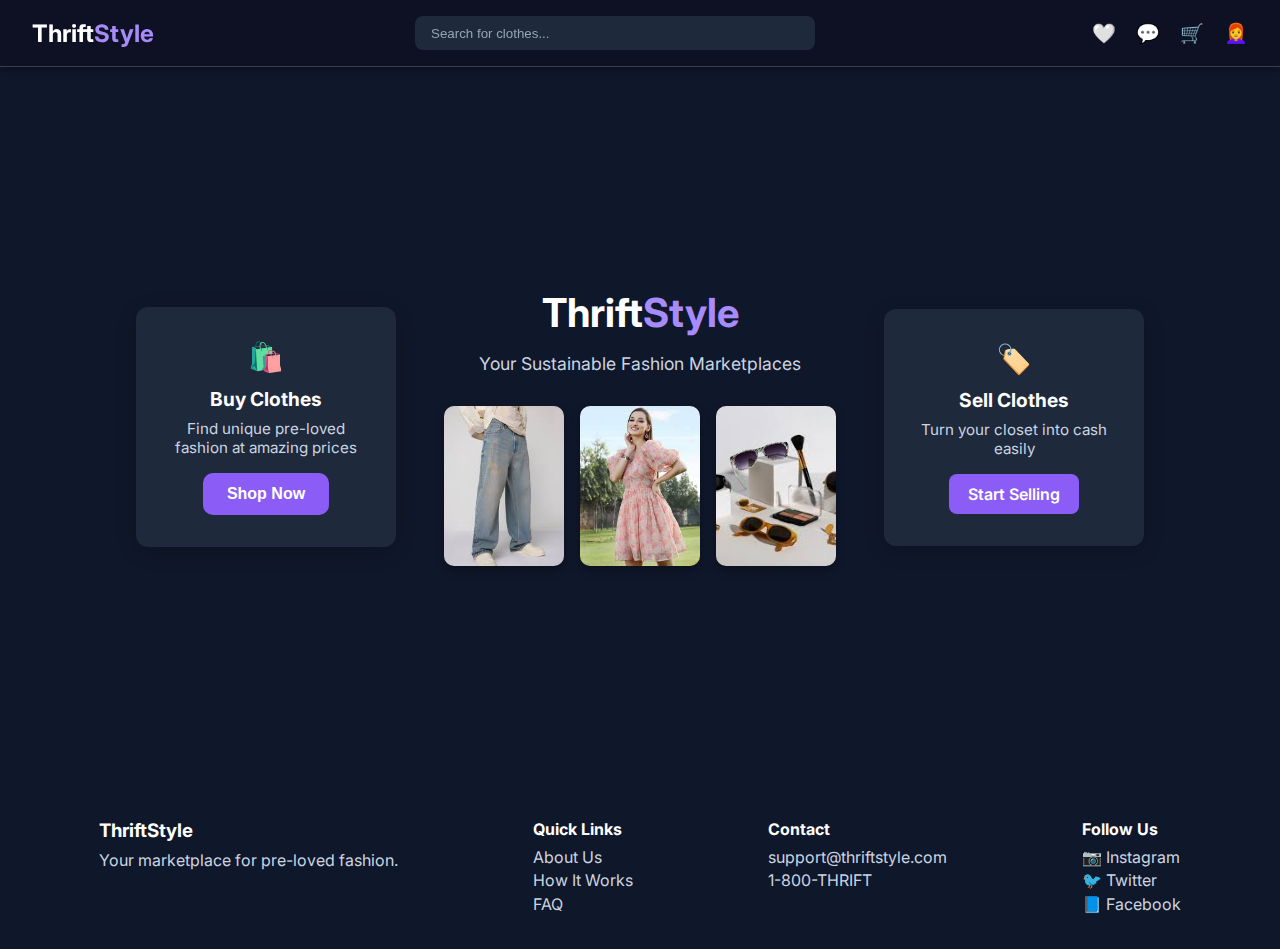
<file: index.html>
<!DOCTYPE html>
<html lang="en">
<head>
  <meta charset="UTF-8" />
  <meta name="viewport" content="width=device-width, initial-scale=1" />
  <title>ThriftStyle</title>
  <link rel="stylesheet" href="stylea.css" />
  <link href="https://fonts.googleapis.com/css2?family=Inter:wght@400;700&display=swap" rel="stylesheet">
</head>
<body>

  <!-- Navbar -->
  <header class="navbar">
    <div class="logo">Thrift<span>Style</span></div>
    <input type="text" class="search" placeholder="Search for clothes..." />
    <div class="icons">
      <span>🤍</span>
      <span>💬</span>
      <span>🛒</span>
      <span class="avatar">👩‍🦰</span>
    </div>
  </header>

  <!-- Main Section -->
  <main class="main-content">
    <div class="card">
      <div class="icon">🛍️</div>
      <h3>Buy Clothes</h3>
      <p>Find unique pre-loved fashion at amazing prices</p>
      <a href="browse.html">
  <button class="shop-btn">Shop Now</button>
</a>
    </div>

    <div class="center-content">
      <h1>Thrift<span>Style</span></h1>
      <p>Your Sustainable Fashion Marketplaces</p>
      <div class="images">
        <img src="denim.jpg" alt="Denim Jacket" />
        <img src="dress.jpg" alt="Floral Dress" />
        <img src="accessory.jpg" alt="Accessories" />
      </div>
    </div>

    <div class="card">
      <div class="icon">🏷️</div>
      <h3>Sell Clothes</h3>
      <p>Turn your closet into cash easily</p>
      <a href="sell.html" class="btn">Start Selling</a>
    </div>
  </main>

  <!-- Footer -->
  <footer>
    <div class="footer-col">
      <h3>ThriftStyle</h3>
      <p>Your marketplace for pre-loved fashion.</p>
    </div>
    <div class="footer-col">
      <h4>Quick Links</h4>
      <p>About Us</p>
      <p>How It Works</p>
      <p>FAQ</p>
    </div>
    <div class="footer-col">
      <h4>Contact</h4>
      <p>support@thriftstyle.com</p>
      <p>1-800-THRIFT</p>
    </div>
    <div class="footer-col">
      <h4>Follow Us</h4>
      <p>📷 Instagram</p>
      <p>🐦 Twitter</p>
      <p>📘 Facebook</p>
    </div>
  </footer>
</body>
</html>
</file>
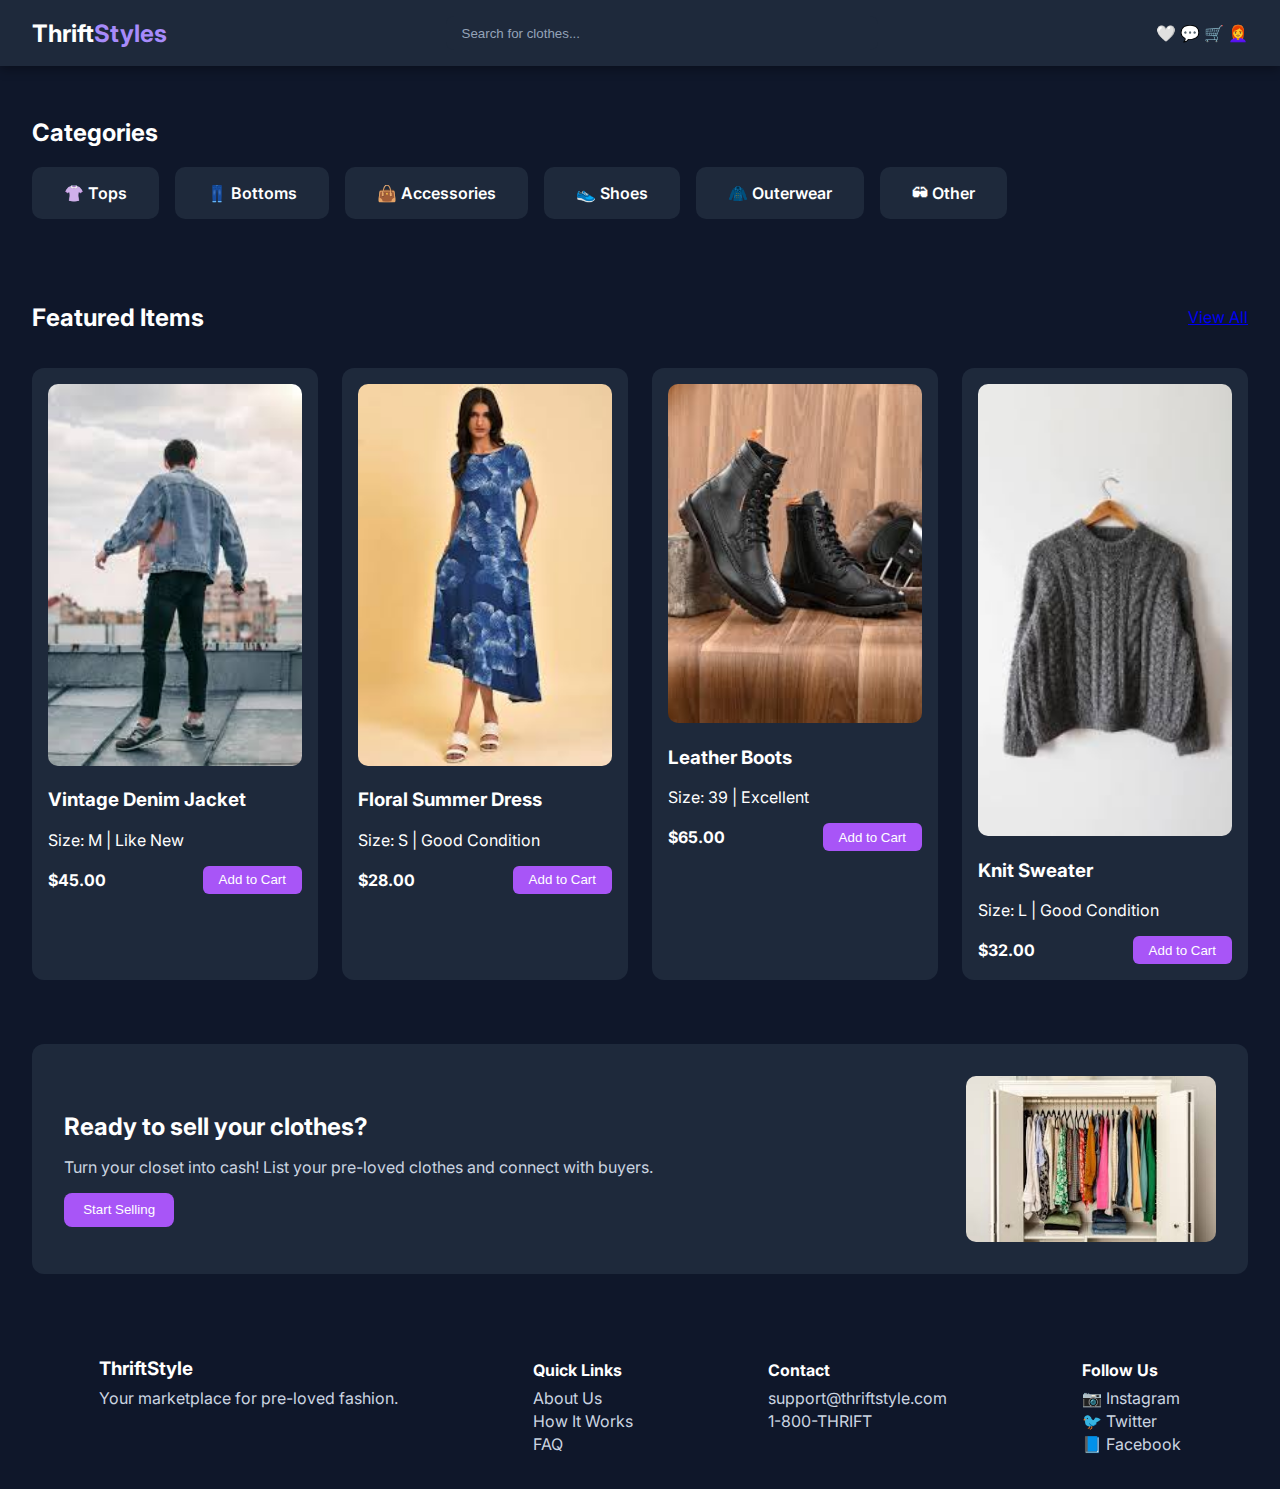
<file: browse.html>
<!DOCTYPE html>
<html lang="en">
<head>
  <meta charset="UTF-8">
  <meta name="viewport" content="width=device-width, initial-scale=1">
  <title>Browse - ThriftStyle</title>
  <link rel="stylesheet" href="style1.css">
  <link href="https://fonts.googleapis.com/css2?family=Inter:wght@400;600;700&display=swap" rel="stylesheet">
</head>
<body>
  <!-- Navbar -->
  <header class="navbar">
    <div class="logo">Thrift<span>Styles</span></div>
    <input type="text" class="search" placeholder="Search for clothes..." />
    <div class="icons">
      <span>🤍</span>
      <span>💬</span>
      <span>🛒</span>
      <span class="avatar">👩‍🦰</span>
    </div>
  </header>


  <!-- Categories -->
  <section class="categories">
    <h2>Categories</h2>
    <div class="category-grid">
      <div class="category-card">👚 Tops</div>
      <div class="category-card">👖 Bottoms</div>
      <div class="category-card">👜 Accessories</div>
      <div class="category-card">👟 Shoes</div>
      <div class="category-card">🧥 Outerwear</div>
      <div class="category-card">🕶 Other</div>
    </div>
  </section>

  <!-- Featured Items -->
  <section class="featured">
    <div class="section-header">
      <h2>Featured Items</h2>
      <a href="#">View All</a>
    </div>
    <div class="items-grid">
      <div class="item-card">
        <img src="images/jacket.jpg" alt="Vintage Denim Jacket">
        <h3>Vintage Denim Jacket</h3>
        <p>Size: M | Like New</p>
        <div class="price-bar">
          <span>$45.00</span>
          <button>Add to Cart</button>
        </div>
      </div>
      <div class="item-card">
        <img src="images/summer dress.jpg" alt="Floral Summer Dress">
        <h3>Floral Summer Dress</h3>
        <p>Size: S | Good Condition</p>
        <div class="price-bar">
          <span>$28.00</span>
          <button>Add to Cart</button>
        </div>
      </div>
      <div class="item-card">
        <img src="images/boots.jpg" alt="Leather Boots">
        <h3>Leather Boots</h3>
        <p>Size: 39 | Excellent</p>
        <div class="price-bar">
          <span>$65.00</span>
          <button>Add to Cart</button>
        </div>
      </div>
      <div class="item-card">
        <img src="images/knit sweater.jpg" alt="Knit Sweater">
        <h3>Knit Sweater</h3>
        <p>Size: L | Good Condition</p>
        <div class="price-bar">
          <span>$32.00</span>
          <button>Add to Cart</button>
        </div>
      </div>
    </div>
  </section>

  <!-- Selling Section -->
  <section class="sell-section">
    <div class="sell-text">
      <h2>Ready to sell your clothes?</h2>
      <p>Turn your closet into cash! List your pre-loved clothes and connect with buyers.</p>
      <button>Start Selling</button>
    </div>
    <img src="images/closet.jpg" alt="Clothes Banner">
  </section>

  <!-- Footer -->
  <footer>
    <div class="footer-col">
      <h3>ThriftStyle</h3>
      <p>Your marketplace for pre-loved fashion.</p>
    </div>
    <div class="footer-col">
      <h4>Quick Links</h4>
      <p>About Us</p>
      <p>How It Works</p>
      <p>FAQ</p>
    </div>
    <div class="footer-col">
      <h4>Contact</h4>
      <p>support@thriftstyle.com</p>
      <p>1-800-THRIFT</p>
    </div>
    <div class="footer-col">
      <h4>Follow Us</h4>
      <p>📷 Instagram</p>
      <p>🐦 Twitter</p>
      <p>📘 Facebook</p>
    </div>
  </footer>
</body>
</html>
</file>
<file: style1.css>
body {
  margin: 0;
  font-family: 'Inter', sans-serif;
  background-color: #0f172a;
  color: #fff;
}

.navbar {
  display: flex;
  justify-content: space-between;
  align-items: center;
  background-color: #1e293b;
  padding: 1rem 2rem;
  box-shadow: 0 4px 10px rgba(0,0,0,0.3);
}

.logo {
  font-size: 1.5rem;
  font-weight: 700;
}
.logo span {
  color: #a78bfa;
}

.search {
  flex: 1;
  max-width: 400px;
  margin: 0 2rem;
  padding: 0.6rem 1rem;
  border-radius: 8px;
  border: none;
  background-color: #1e293b;
  color: #fff;
}
.search::placeholder {
  color: #94a3b8;
}

.icons i {
  margin-left: 1rem;
  font-size: 1.2rem;
  cursor: pointer;
  color: #94a3b8;
}

.categories {
  padding: 2rem;
}

.category-grid {
  display: flex;
  gap: 1rem;
  flex-wrap: wrap;
  margin-top: 1rem;
}

.category-card {
  background-color: #1e293b;
  padding: 1rem 2rem;
  border-radius: 10px;
  color: #fff;
  font-weight: 600;
  cursor: pointer;
  transition: background 0.3s;
}

.category-card:hover {
  background-color: #334155;
}

.featured {
  padding: 2rem;
}

.section-header {
  display: flex;
  justify-content: space-between;
  align-items: center;
}

.items-grid {
  display: grid;
  grid-template-columns: repeat(auto-fit, minmax(220px, 1fr));
  gap: 1.5rem;
  margin-top: 1rem;
}

.item-card {
  background-color: #1e293b;
  border-radius: 12px;
  overflow: hidden;
  padding: 1rem;
  color: white;
}

.item-card img {
  width: 100%;
  border-radius: 10px;
}

.price-bar {
  display: flex;
  justify-content: space-between;
  align-items: center;
  margin-top: 0.5rem;
}

.price-bar span {
  font-weight: bold;
  color: #fff;
}

.price-bar button {
  background-color: #a855f7;
  color: white;
  border: none;
  border-radius: 6px;
  padding: 0.4rem 1rem;
  cursor: pointer;
}

.sell-section {
  display: flex;
  justify-content: space-between;
  align-items: center;
  background-color: #1e293b;
  margin: 2rem;
  border-radius: 12px;
  padding: 2rem;
}

.sell-text h2 {
  color: white;
  margin-bottom: 0.5rem;
}

.sell-text p {
  color: #cbd5e1;
  margin-bottom: 1rem;
}

.sell-text button {
  background-color: #a855f7;
  color: white;
  border: none;
  padding: 0.6rem 1.2rem;
  border-radius: 8px;
  cursor: pointer;
}

.sell-section img {
  width: 250px;
  border-radius: 10px;
  margin-left: 2rem;
}

footer {
  background-color: #0f172a;
  padding: 2rem;
  display: flex;
  justify-content: space-around;
  flex-wrap: wrap;
  color: #cbd5e1;
}

.footer-col h4,
.footer-col h3 {
  color: white;
  margin-bottom: 0.5rem;
}

.footer-col p {
  margin: 0.2rem 0;
}
.search {
  flex: 1;
  max-width: 400px;
  margin: 0 2rem;
  padding: 0.6rem 1rem;
  border-radius: 8px;
  border: none;
  background-color: #1e293b;
  color: #fff;
}
.search::placeholder {
  color: #94a3b8;
}
</file>
<file: stylea.css>
/* Reset and Base */
* {
  margin: 0;
  padding: 0;
  box-sizing: border-box;
}
body {
  font-family: 'Inter', sans-serif;
  background-color: #0f172a;
  color: #fff;
}

/* Navbar */
.navbar {
  display: flex;
  align-items: center;
  justify-content: space-between;
  padding: 1rem 2rem;
  background-color: #0e1124; /* darker for separation */
  border-bottom: 1px solid #334155; /* soft border */
  box-shadow: 0 2px 8px rgba(0, 0, 0, 0.4); /* subtle depth */
  position: sticky;
  top: 0;
  z-index: 10;
}

.logo {
  font-size: 1.5rem;
  font-weight: 700;
}
.logo span {
  color: #a78bfa;
}

.search {
  flex: 1;
  max-width: 400px;
  margin: 0 2rem;
  padding: 0.6rem 1rem;
  border-radius: 8px;
  border: none;
  background-color: #1e293b;
  color: #fff;
}
.search::placeholder {
  color: #94a3b8;
}

.icons span {
  margin-left: 1rem;
  font-size: 1.2rem;
  cursor: pointer;
}

/* Main Content Layout */
.main-content {
  display: flex;
  align-items: center;        /* vertically center */
  justify-content: center;    /* horizontally center */
  gap: 3rem;
  padding: 2rem 1rem;
  min-height: 80vh;  
}

/* Side Card */
.card {
  background-color: #1e293b;
  padding: 2rem;
  width: 260px;
  border-radius: 12px;
  text-align: center;
  box-shadow: 0 5px 20px rgba(0, 0, 0, 0.2);
}
.card h3 {
  font-size: 1.2rem;
  margin: 0.8rem 0 0.5rem;
}
.card p {
  font-size: 0.95rem;
  color: #cbd5e1;
  margin-bottom: 1rem;
}
.card .icon {
  font-size: 1.8rem;
}

/* CTA Button */
.btn {
  background-color: #8b5cf6;
  color: white;
  padding: 0.6rem 1.2rem;
  border-radius: 8px;
  text-decoration: none;
  font-weight: 600;
  display: inline-block;
}
.btn:hover {
  background-color: #7c3aed;
}

/* Center Branding */
.center-content {
  text-align: center;
  max-width: 500px;
}
.center-content h1 {
  font-size: 2.5rem;
  font-weight: 700;
}
.center-content h1 span {
  color: #a78bfa;
}
.center-content p {
  color: #cbd5e1;
  margin: 1rem 0 2rem;
  font-size: 1.1rem;
}

/* Images */
.images {
  display: flex;
  justify-content: center;
  gap: 1rem;
}
.images img {
  width: 120px;
  height: 160px;
  object-fit: cover;
  border-radius: 10px;
  box-shadow: 0 4px 10px rgba(0,0,0,0.3);
}
//shop button
a {
  text-decoration: none;
}

.shop-btn {
  background-color: #8b5cf6;
  border: none;
  color: white;
  padding: 12px 24px;
  border-radius: 10px;
  font-weight: 600;
  cursor: pointer;
  font-size: 1rem;
  transition: background-color 0.3s;
}

.shop-btn:hover {
  background-color: #7c3aed;
}
footer {
  background-color: #0f172a;
  padding: 2rem;
  display: flex;
  justify-content: space-around;
  flex-wrap: wrap;
  color: #cbd5e1;
}

.footer-col h4,
.footer-col h3 {
  color: white;
  margin-bottom: 0.5rem;
}

.footer-col p {
  margin: 0.2rem 0;
}
</file>
